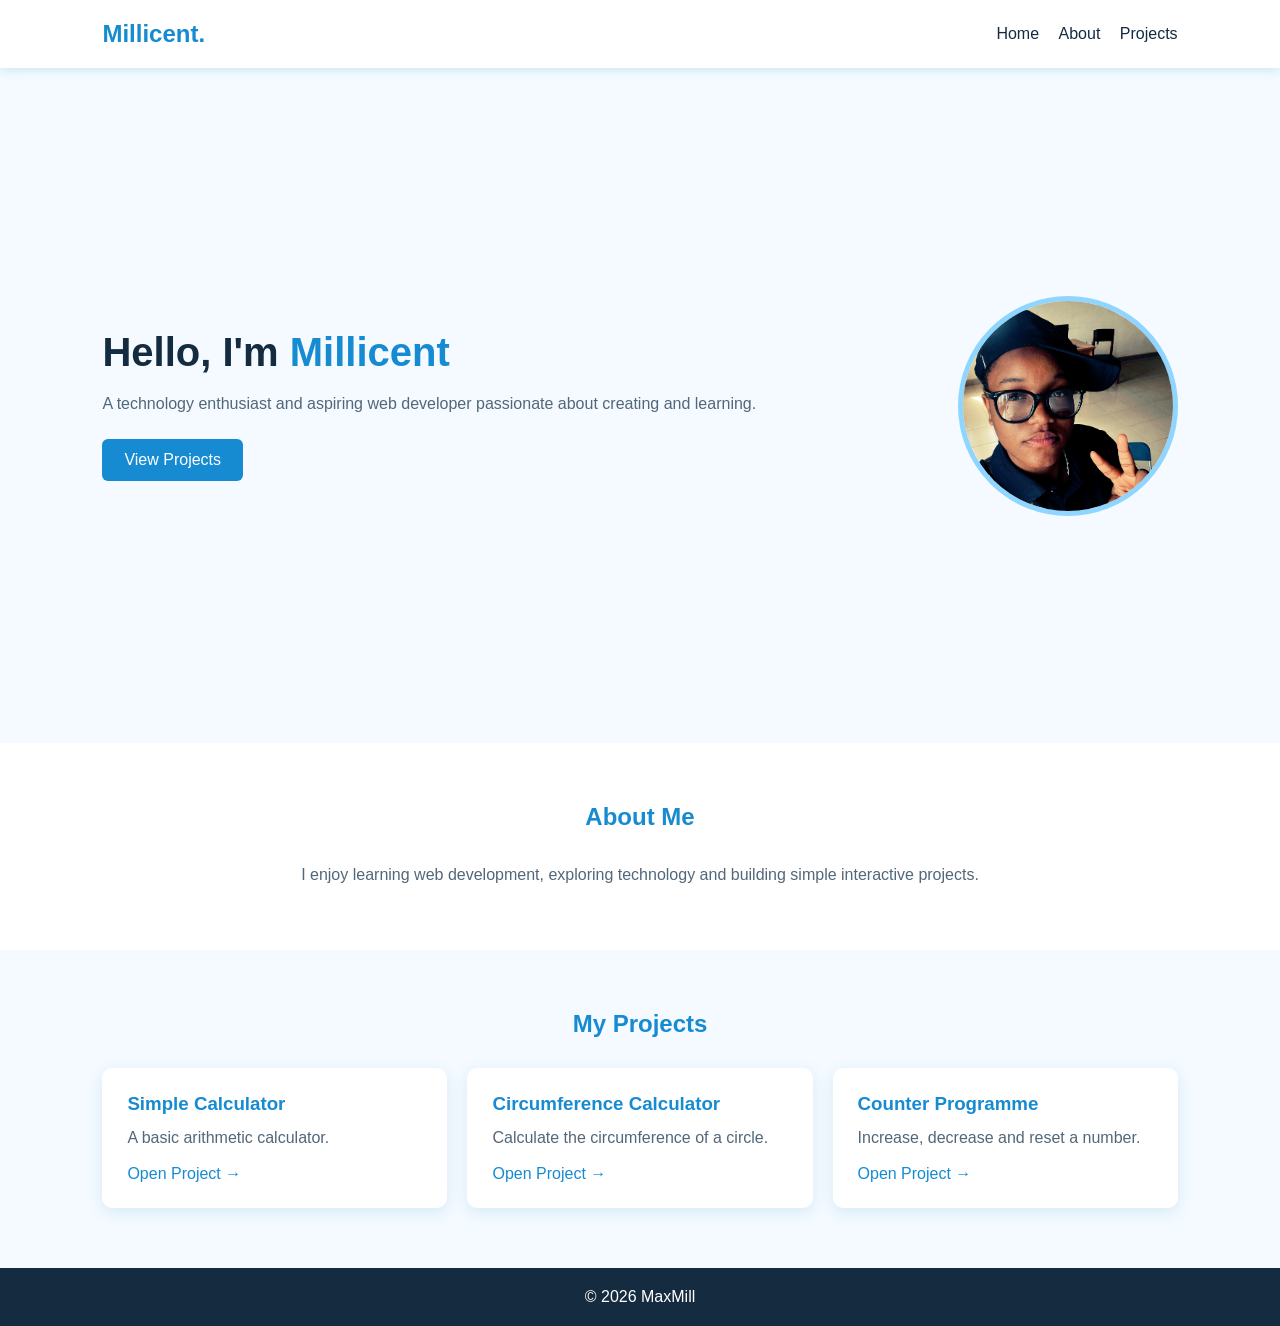
<file: index.html>
<!DOCTYPE html>
<html lang="en">
<head>
    <meta charset="UTF-8">
    <meta name="viewport" content="width=device-width, initial-scale=1.0">
    <title>Millicent Portfolio</title>
    <link rel="stylesheet" href="style.css">
</head>
<body>

    <header>
        <h2>Millicent.</h2>
        <nav>
            <a href="#home">Home</a>
            <a href="#about">About</a>
            <a href="#projects">Projects</a>
        </nav>
    </header>

    <section class="hero" id="home">
        <div>
            <h1>Hello, I'm <span>Millicent</span></h1>
            <p>A technology enthusiast and aspiring web developer passionate about creating and learning.</p>
            <a href="#projects" class="btn">View Projects</a>
        </div>

        <img src="profile.JPG" class="profile" alt="Profile Picture">
    </section>

    <section class="about" id="about">
        <h2>About Me</h2>
        <p>I enjoy learning web development, exploring technology and building simple interactive projects.</p>
    </section>

    <section id="projects">
        <h2>My Projects</h2>

        <div class="project-grid">

            <div class="project-card">
                <h3>Simple Calculator</h3>
                <p>A basic arithmetic calculator.</p>
                <a href="calculator.html">Open Project →</a>
            </div>

            <div class="project-card">
                <h3>Circumference Calculator</h3>
                <p>Calculate the circumference of a circle.</p>
                <a href="circumference.html">Open Project →</a>
            </div>

            <div class="project-card">
                <h3>Counter Programme</h3>
                <p>Increase, decrease and reset a number.</p>
                <a href="counter.html">Open Project →</a>
            </div>

        </div>
    </section>

    <footer>
        <p>© 2026 MaxMill</p>
    </footer>

</body>
</html>
</file>
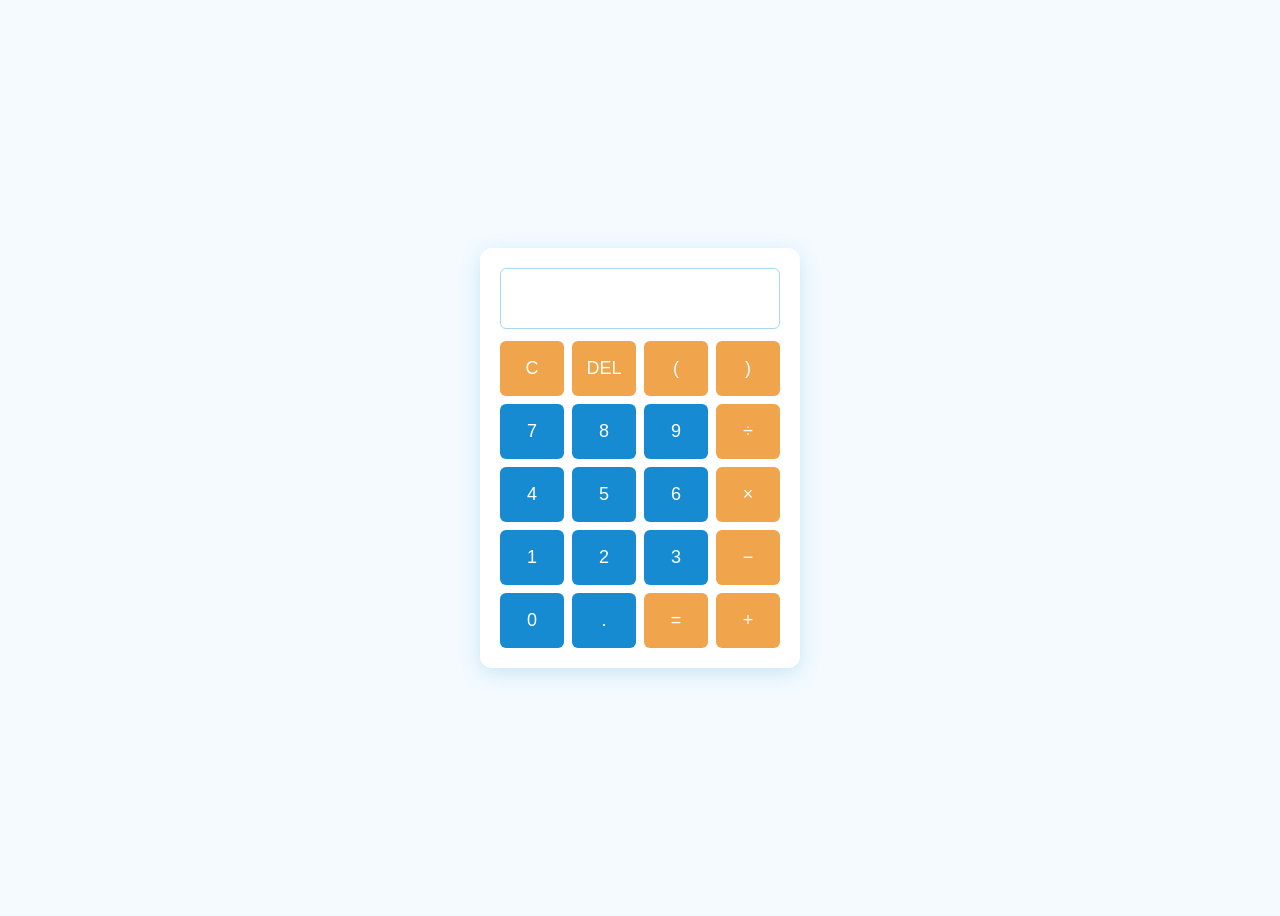
<file: calculator.html>
<!DOCTYPE html>
<html lang="en">
<head>
    <meta charset="UTF-8">
    <meta name="viewport" content="width=device-width, initial-scale=1.0">
    <title>Simple Calculator</title>

    <style>
        * {
            box-sizing: border-box;
            font-family: Arial, sans-serif;
        }

        body {
            background: #f4faff;
            display: flex;
            justify-content: center;
            align-items: center;
            min-height: 100vh;
        }

        .calculator {
            background: white;
            padding: 20px;
            width: 320px;
            border-radius: 12px;
            box-shadow: 0 5px 20px #c9e6f5;
        }

        input {
            width: 100%;
            padding: 15px;
            margin-bottom: 12px;
            font-size: 25px;
            text-align: right;
            border: 1px solid #a8d8f3;
            border-radius: 6px;
        }

        .buttons {
            display: grid;
            grid-template-columns: repeat(4, 1fr);
            gap: 8px;
        }

        button {
            padding: 17px 10px;
            border: none;
            border-radius: 6px;
            background: #168bd2;
            color: white;
            font-size: 18px;
            cursor: pointer;
        }

        button:hover, button:focus, button:active {
            background: #83d0ff;
            color: #142b40;
        }

        .symbol {
            background: #f0a44b;
        }

        .symbol:hover {
            background: #ffd08d;
        }
    </style>
</head>

<body>

    <div class="calculator">
        <input type="text" id="display" readonly>

        <div class="buttons">
            <button id="clear" class="symbol">C</button>
            <button id="backspace" class="symbol">DEL</button>
            <button id="open" class="symbol">(</button>
            <button id="close" class="symbol">)</button>

            <button id="number7">7</button>
            <button id="number8">8</button>
            <button id="number9">9</button>
            <button id="divide" class="symbol">÷</button>

            <button id="number4">4</button>
            <button id="number5">5</button>
            <button id="number6">6</button>
            <button id="multiply" class="symbol">×</button>

            <button id="number1">1</button>
            <button id="number2">2</button>
            <button id="number3">3</button>
            <button id="subtract" class="symbol">−</button>

            <button id="number0">0</button>
            <button id="decimal">.</button>
            <button id="equal" class="symbol">=</button>
            <button id="add" class="symbol">+</button>
        </div>
    </div>

    <script>
        const display = document.getElementById("display");

        number7.onclick = function() {
            display.value += "7";
        };

        number8.onclick = function() {
            display.value += "8";
        };

        number9.onclick = function() {
            display.value += "9";
        };

        number4.onclick = function() {
            display.value += "4";
        };

        number5.onclick = function() {
            display.value += "5";
        };

        number6.onclick = function() {
            display.value += "6";
        };

        number1.onclick = function() {
            display.value += "1";
        };

        number2.onclick = function() {
            display.value += "2";
        };

        number3.onclick = function() {
            display.value += "3";
        };

        number0.onclick = function() {
            display.value += "0";
        };

        decimal.onclick = function() {
            display.value += ".";
        };

        add.onclick = function() {
            display.value += "+";
        };

        subtract.onclick = function() {
            display.value += "-";
        };

        multiply.onclick = function() {
            display.value += "*";
        };

        divide.onclick = function() {
            display.value += "/";
        };

        open.onclick = function() {
            display.value += "(";
        };

        close.onclick = function() {
            display.value += ")";
        };

        clear.onclick = function() {
            display.value = "";
        };

        backspace.onclick = function() {
            display.value = display.value.slice(0, -1);
        };

        equal.onclick = function() {
            try {
                display.value = eval(display.value);
            }
            catch(error) {
                display.value = "Error!";
            }
        };
    </script>

</body>
</html>
</file>
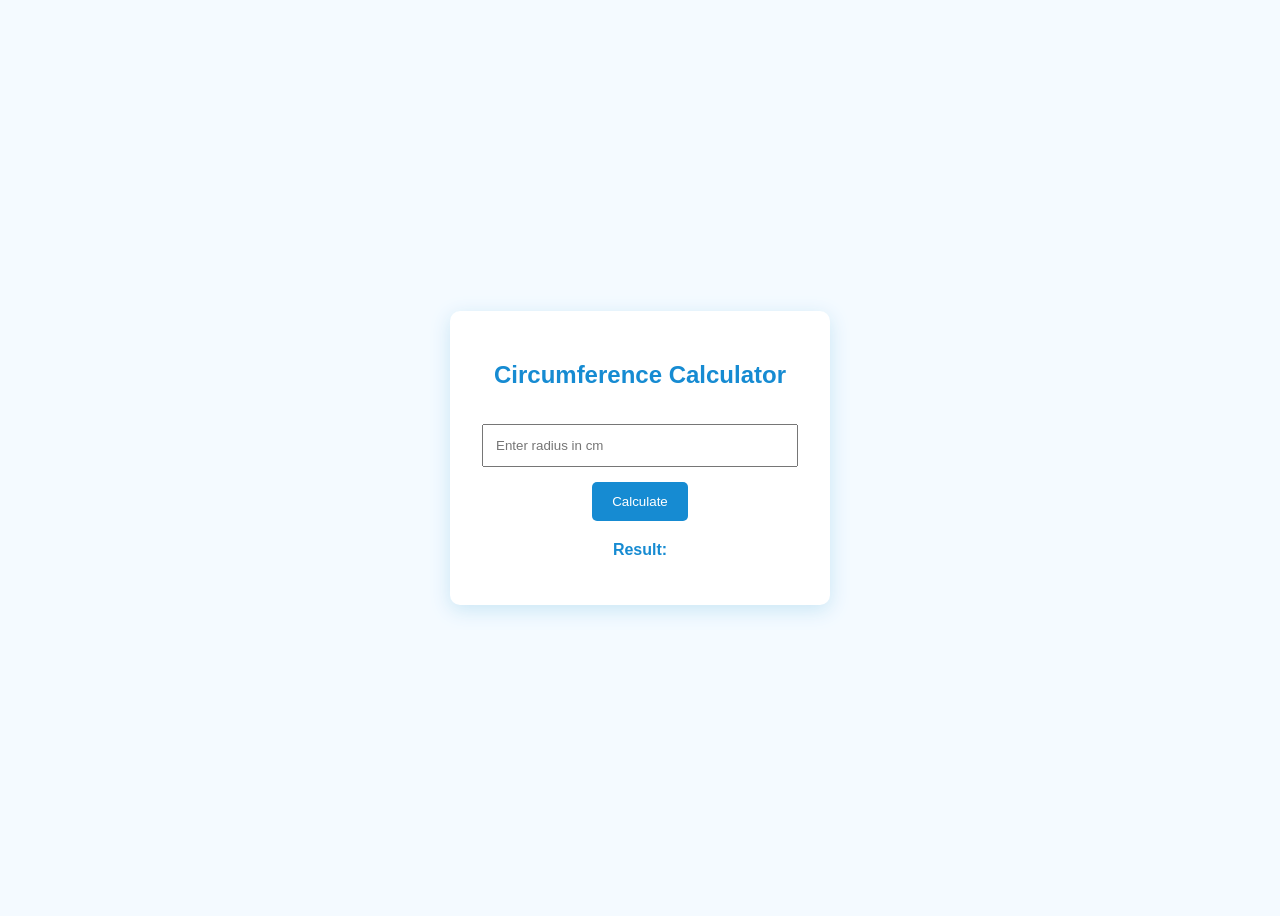
<file: circumference.html>
<!DOCTYPE html>
<html lang="en">
<head>
    <meta charset="UTF-8">
    <meta name="viewport" content="width=device-width, initial-scale=1.0">
    <title>Circumference Calculator</title>

    <style>
        body {
            background: #f4faff;
            font-family: Arial, sans-serif;
            display: flex;
            justify-content: center;
            align-items: center;
            min-height: 100vh;
        }

        .container {
            background: white;
            padding: 30px;
            width: 320px;
            border-radius: 10px;
            text-align: center;
            box-shadow: 0 5px 20px #c9e6f5;
        }

        h2 {
            color: #168bd2;
        }

        input {
            width: 90%;
            padding: 12px;
            margin: 15px 0;
        }

        button {
            padding: 12px 20px;
            background: #168bd2;
            color: white;
            border: none;
            border-radius: 5px;
        }

        #result {
            margin-top: 20px;
            color: #168bd2;
            font-weight: bold;
        }
    </style>
</head>

<body>

    <div class="container">
        <h2>Circumference Calculator</h2>

        <input type="number" id="radius" placeholder="Enter radius in cm">

        <button onclick="calculate()">Calculate</button>

        <p id="result">Result:</p>
    </div>

    <script>
        function calculate() {
            let radius = Number(document.getElementById("radius").value);
            let circumference = 2 * Math.PI * radius;

            if (radius <= 0 || document.getElementById("radius").value === "") {
                document.getElementById("result").textContent = "Enter a valid radius";
            } else {
                document.getElementById("result").textContent =
                    circumference.toFixed(2) + " cm";
            }
        }
    </script>

</body>
</html>
</file>
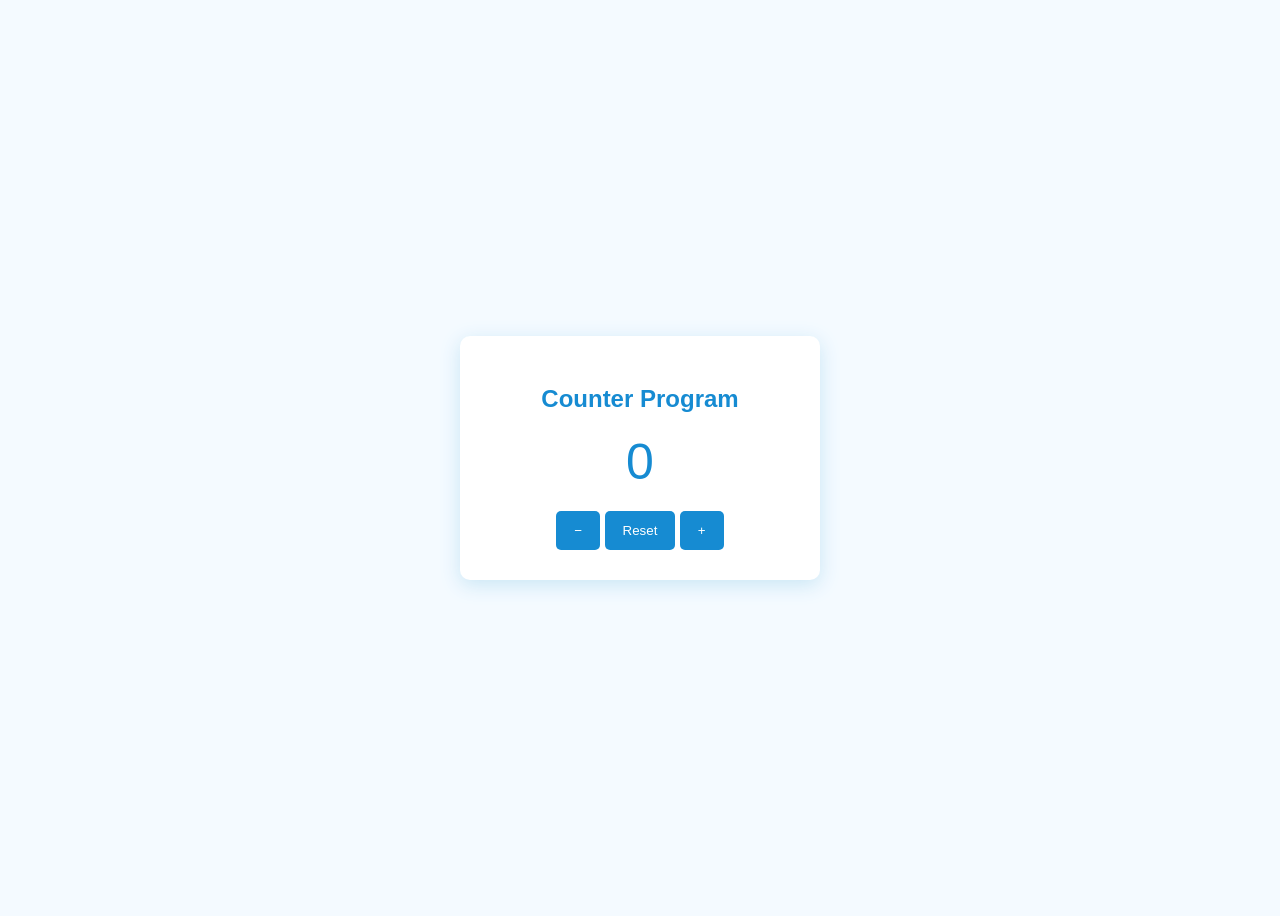
<file: counter.html>
<!DOCTYPE html>
<html lang="en">
<head>
    <meta charset="UTF-8">
    <meta name="viewport" content="width=device-width, initial-scale=1.0">
    <title>Counter Programme</title>

    <style>
        body {
            background: #f4faff;
            font-family: Arial, sans-serif;
            display: flex;
            justify-content: center;
            align-items: center;
            min-height: 100vh;
        }

        .container {
            background: white;
            padding: 30px;
            width: 300px;
            text-align: center;
            border-radius: 10px;
            box-shadow: 0 5px 20px #c9e6f5;
        }

        h2, #count {
            color: #168bd2;
        }

        #count {
            font-size: 50px;
            margin: 20px;
        }

        button {
            padding: 12px 18px;
            border: none;
            border-radius: 5px;
            background: #168bd2;
            color: white;
            cursor: pointer;
        }

        button:hover {
            background: #83d0ff;
            color: #142b40;
        }
    </style>
</head>

<body>

    <div class="container">
        <h2>Counter Program</h2>

        <div id="count">0</div>

        <button onclick="decrease()">−</button>
        <button onclick="reset()">Reset</button>
        <button onclick="increase()">+</button>
    </div>

    <script>
        let count = 0;

        function increase() {
            count++;
            document.getElementById("count").textContent = count;
        }

        function decrease() {
            count--;
            document.getElementById("count").textContent = count;
        }

        function reset() {
            count = 0;
            document.getElementById("count").textContent = count;
        }
    </script>

</body>
</html>
</file>
<file: style.css>
* {
    margin: 0;
    padding: 0;
    box-sizing: border-box;
    font-family: Arial, sans-serif;
    scroll-behavior: smooth;
}

body {
    background: #f4faff;
    color: #142b40;
}

header {
    display: flex;
    justify-content: space-between;
    align-items: center;
    padding: 20px 8%;
    background: white;
    box-shadow: 0 2px 10px #c9e6f5;
}

header h2 {
    color: #168bd2;
}

nav a {
    text-decoration: none;
    color: #142b40;
    margin-left: 15px;
}

nav a:hover {
    color: #168bd2;
    border-bottom: 2px solid #168bd2;
}

section {
    padding: 60px 8%;
}

.hero {
    display: flex;
    justify-content: space-between;
    align-items: center;
    gap: 30px;
    min-height: 75vh;
}

.hero h1 {
    font-size: 40px;
    margin-bottom: 15px;
}

.hero span {
    color: #168bd2;
}

.hero p, .about p {
    line-height: 1.8;
    color: #526779;
}

.profile {
    width: 220px;
    height: 220px;
    object-fit: cover;
    border-radius: 50%;
    border: 5px solid #8ed6ff;
    transition: 0.3s;
}

.profile:hover {
    box-shadow: 0 0 30px #168bd2;
    transform: scale(1.04);
}

.btn {
    display: inline-block;
    margin-top: 20px;
    padding: 12px 22px;
    background: #168bd2;
    color: white;
    text-decoration: none;
    border-radius: 6px;
}

.about {
    background: white;
    text-align: center;
}

#projects h2, .about h2 {
    text-align: center;
    color: #168bd2;
    margin-bottom: 30px;
}

.project-grid {
    display: grid;
    grid-template-columns: repeat(auto-fit, minmax(220px, 1fr));
    gap: 20px;
}

.project-card {
    background: white;
    padding: 25px;
    border-radius: 10px;
    box-shadow: 0 4px 15px #d6eaf6;
}

.project-card h3 {
    color: #168bd2;
    margin-bottom: 10px;
}

.project-card p {
    color: #526779;
    line-height: 1.6;
}

.project-card a {
    display: inline-block;
    margin-top: 15px;
    color: #168bd2;
    text-decoration: none;
}

footer {
    background: #142b40;
    color: white;
    text-align: center;
    padding: 20px;
}

@media (max-width: 650px) {
    header {
        flex-direction: column;
        gap: 15px;
    }

    nav a {
        margin: 0 7px;
        font-size: 14px;
    }

    .hero {
        flex-direction: column-reverse;
        text-align: center;
    }

    .profile {
        width: 170px;
        height: 170px;
    }
}
</file>
